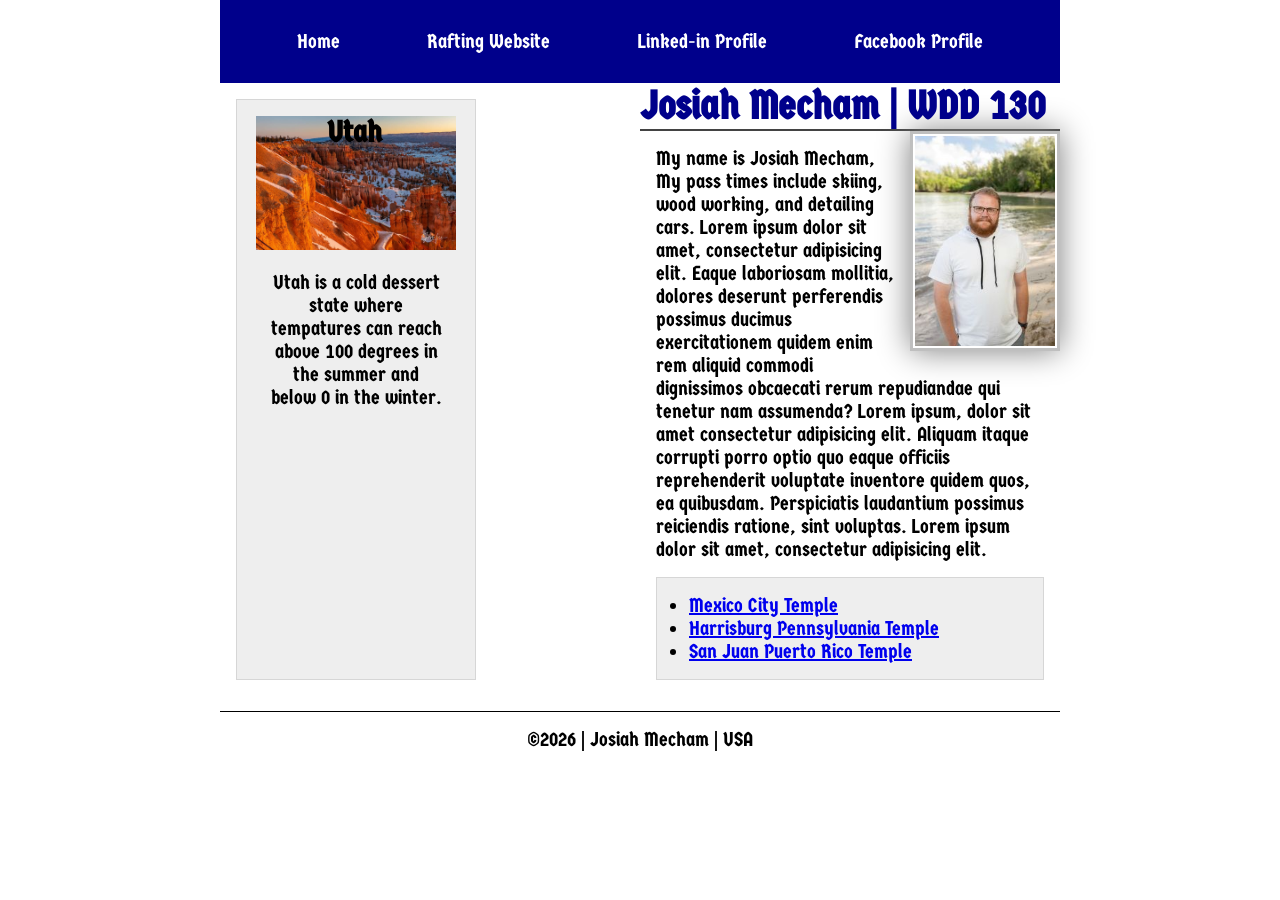
<file: index.html>
<!-- 11/11/26 -->
<!DOCTYPE html>
<html lang="en">

<head>
    <meta charset="UTF-8">
    <meta name="viewport" content="width=device-width, initial-scale=1.0">
    <title>Josiah Mecham | WDD 130</title>
    <meta name="description" content="Home page of Josiah Mecham WDD 130 the purpose of this page is to practice webdesign">
    <meta name="author" content="Josiah Mecham">
    <link rel="stylesheet" href="styles/styles.css">
    <link rel="preconnect" href="https://fonts.googleapis.com">
    <link rel="preconnect" href="https://fonts.gstatic.com" crossorigin>
    <link href="https://fonts.googleapis.com/css2?family=Germania+One&display=swap" rel="stylesheet">
</head>

<body>
    <header>
        <nav>
            <a href="#">Home</a>
            <a href="wwr/">Rafting Website</a>
            <a href="https://linkedin.com">Linked-in Profile</a>
            <a href="https://facebook.com">Facebook Profile</a>

        </nav>
    </header>
    <div class="grid">
    <main>
        <h1>Josiah Mecham | WDD 130</h1>
        <img src="images/profile.jpg" alt="Josiah Mecham." width="200">
        <p>My name is Josiah Mecham, My pass times include skiing, wood working, and detailing cars. Lorem ipsum dolor sit amet, consectetur adipisicing elit. Eaque laboriosam mollitia, dolores deserunt perferendis possimus ducimus exercitationem quidem enim rem aliquid commodi dignissimos obcaecati rerum repudiandae qui tenetur nam assumenda? Lorem ipsum, dolor sit amet consectetur adipisicing elit. Aliquam itaque corrupti porro optio quo eaque officiis reprehenderit voluptate inventore quidem quos, ea quibusdam. Perspiciatis laudantium possimus reiciendis ratione, sint voluptas. Lorem ipsum dolor sit amet, consectetur adipisicing elit.</p>
        <ul class="box indent">
            <li><a href="https://churchofjesuschristtemples.org/mexico-city-mexico-temple/" target="_blank">Mexico City Temple</a></li>
            <li><a href="https://churchofjesuschristtemples.org/harrisburg-pennsylvania-temple/" target="_blank">Harrisburg Pennsylvania Temple</a></li>
            <li><a href="https://churchofjesuschristtemples.org/san-juan-puerto-rico-temple/" target="_blank">San Juan Puerto Rico Temple</a></li>
        </ul>
    </main>
    <aside class="box">
        <h2>Utah</h2>
        <img src="images/brycesnowridgecompressed.jpg" alt="Red rocks covered in snow">
        <p>Utah is a cold dessert state where tempatures can reach above 100 degrees in the summer and below 0 in the winter. </p>
    </aside>
    </div>
    <footer>
        <p>©️2026 | Josiah Mecham | USA</p>
    </footer>

</body>

</html>
</file>
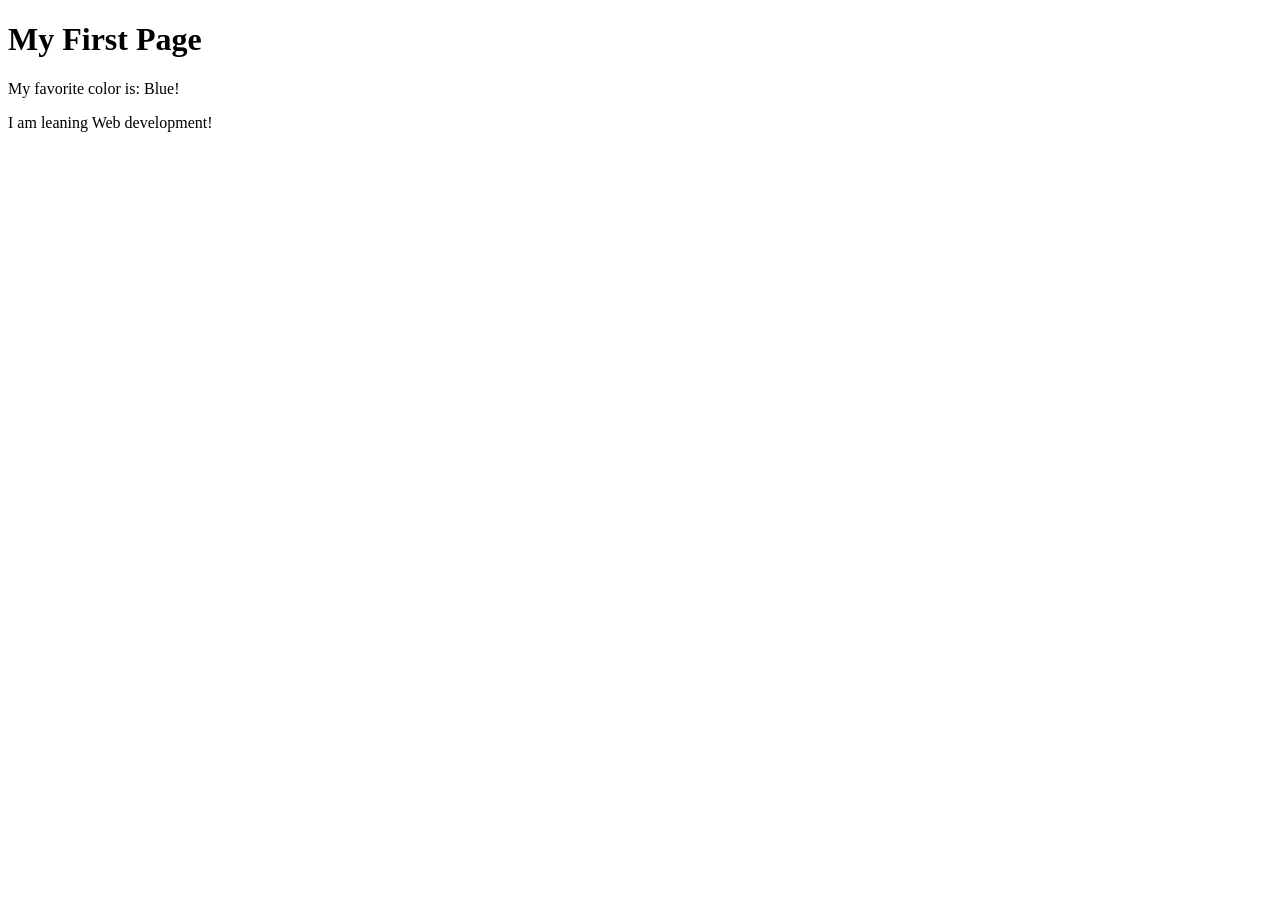
<file: week01/first-page.html>
<!DOCTYPE html>
<html lang="en">

<head>
    <meta charset="UTF-8">
    <meta name="viewport" content="width=device-width, initial-scale=1.0">
    <title>My First Page</title>
</head>

<body>
    <h1>My First Page</h1>
    <p>My favorite color is: Blue!</p>
    <p>I am leaning Web development!</p>
</body>

</html>
</file>
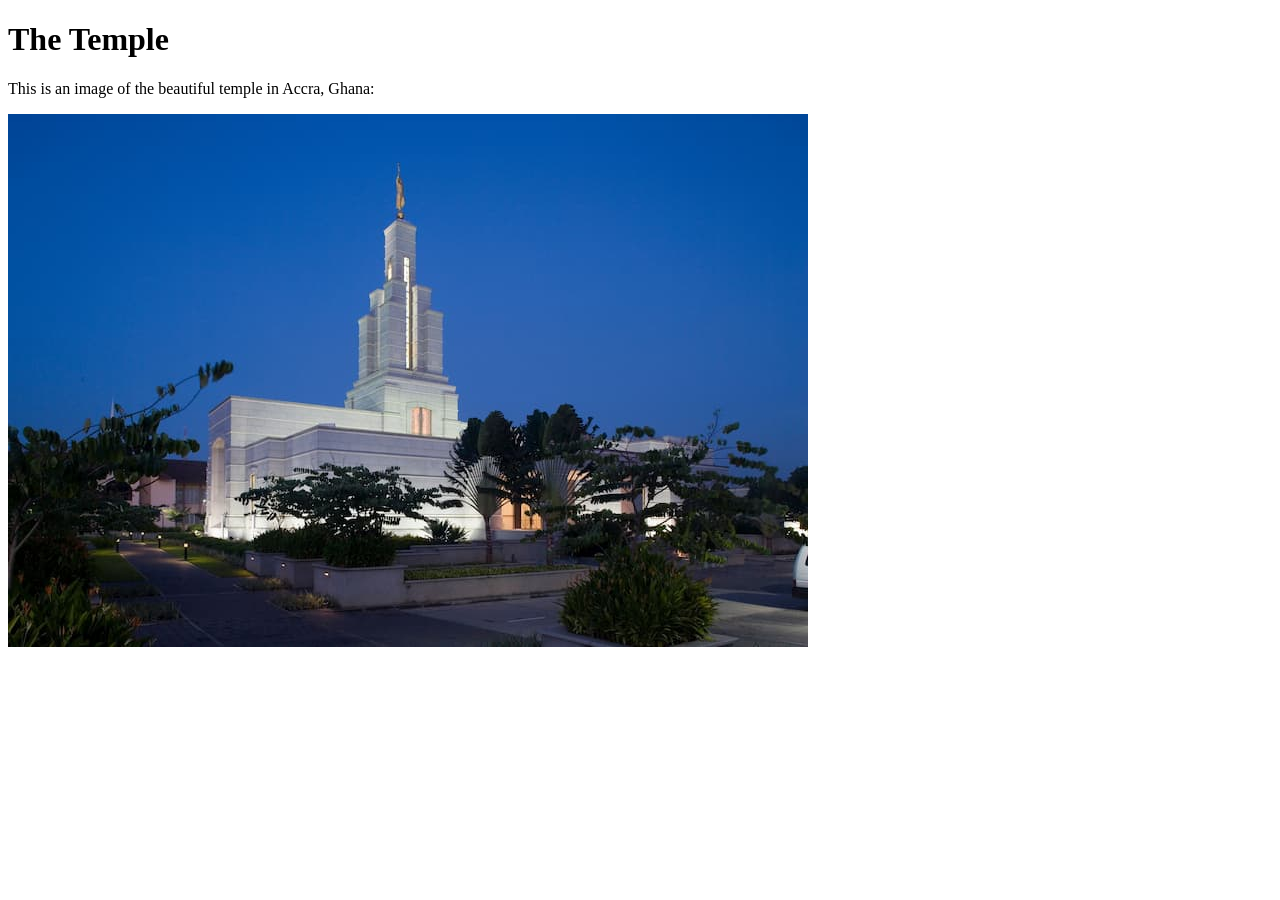
<file: week01/images-solution.html>
<!DOCTYPE html>
<html lang="en">

<head>
    <meta charset="UTF-8">
    <meta name="viewport" content="width=device-width, initial-scale=1.0">
    <title>Temple Image</title>
</head>

<body>
    <h1>The Temple</h1>
    <p>This is an image of the beautiful temple in Accra, Ghana:</p>
    <img src="images/temple-small.jpg" alt="The Accra Ghana Temple">

</body>

</html>
</file>
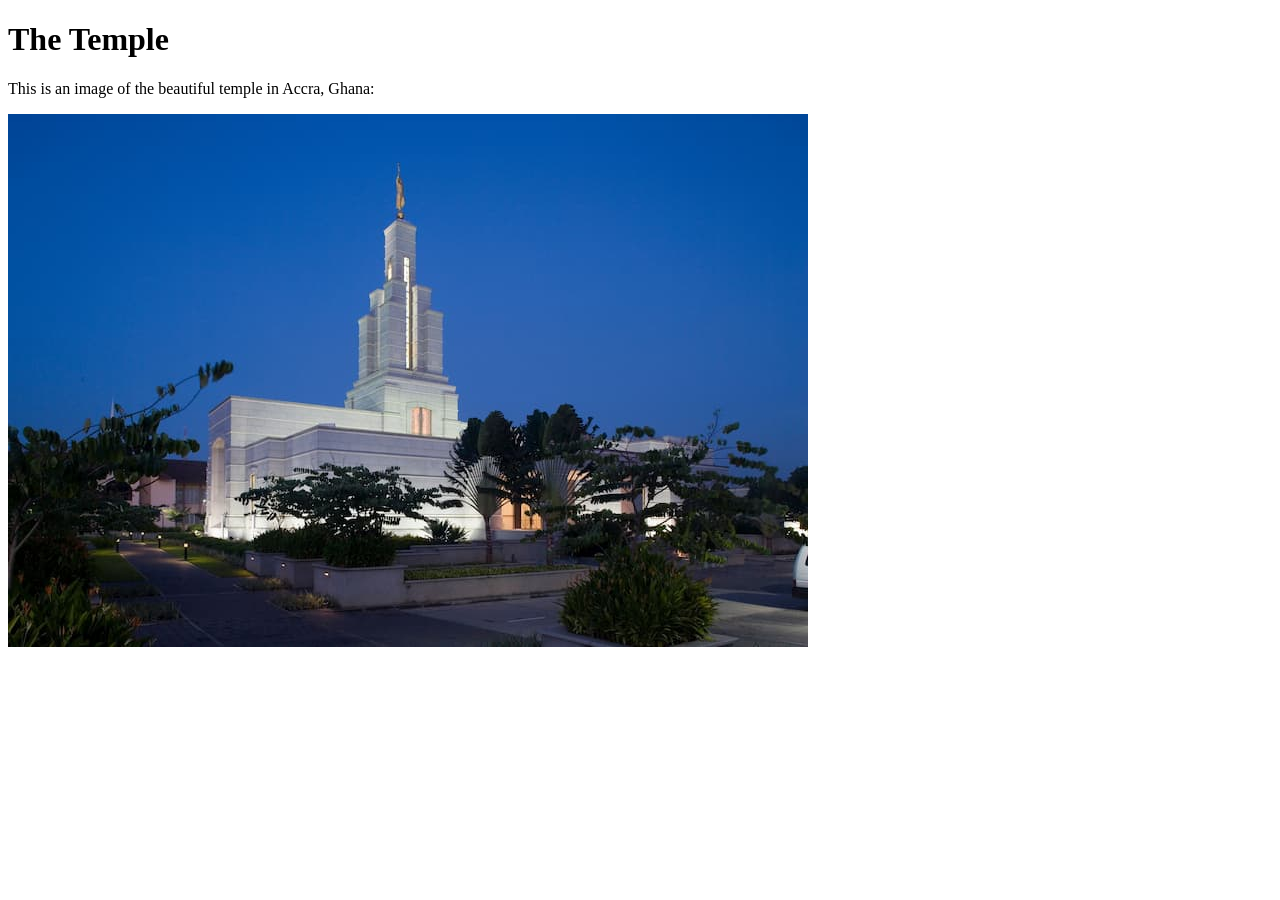
<file: week01/images.html>
<!DOCTYPE html>
<html lang="en">

<head>
    <meta charset="UTF-8">
    <meta name="viewport" content="width=device-width, initial-scale=1.0">
    <title>Temple Image</title>
</head>

<body>
    <h1>The Temple</h1>
    <p>This is an image of the beautiful temple in Accra, Ghana:</p>
    <img src="images/temple-small.jpg" alt="The Accra Ghana Temple" width="800" height="533">

</body>

</html>
</file>
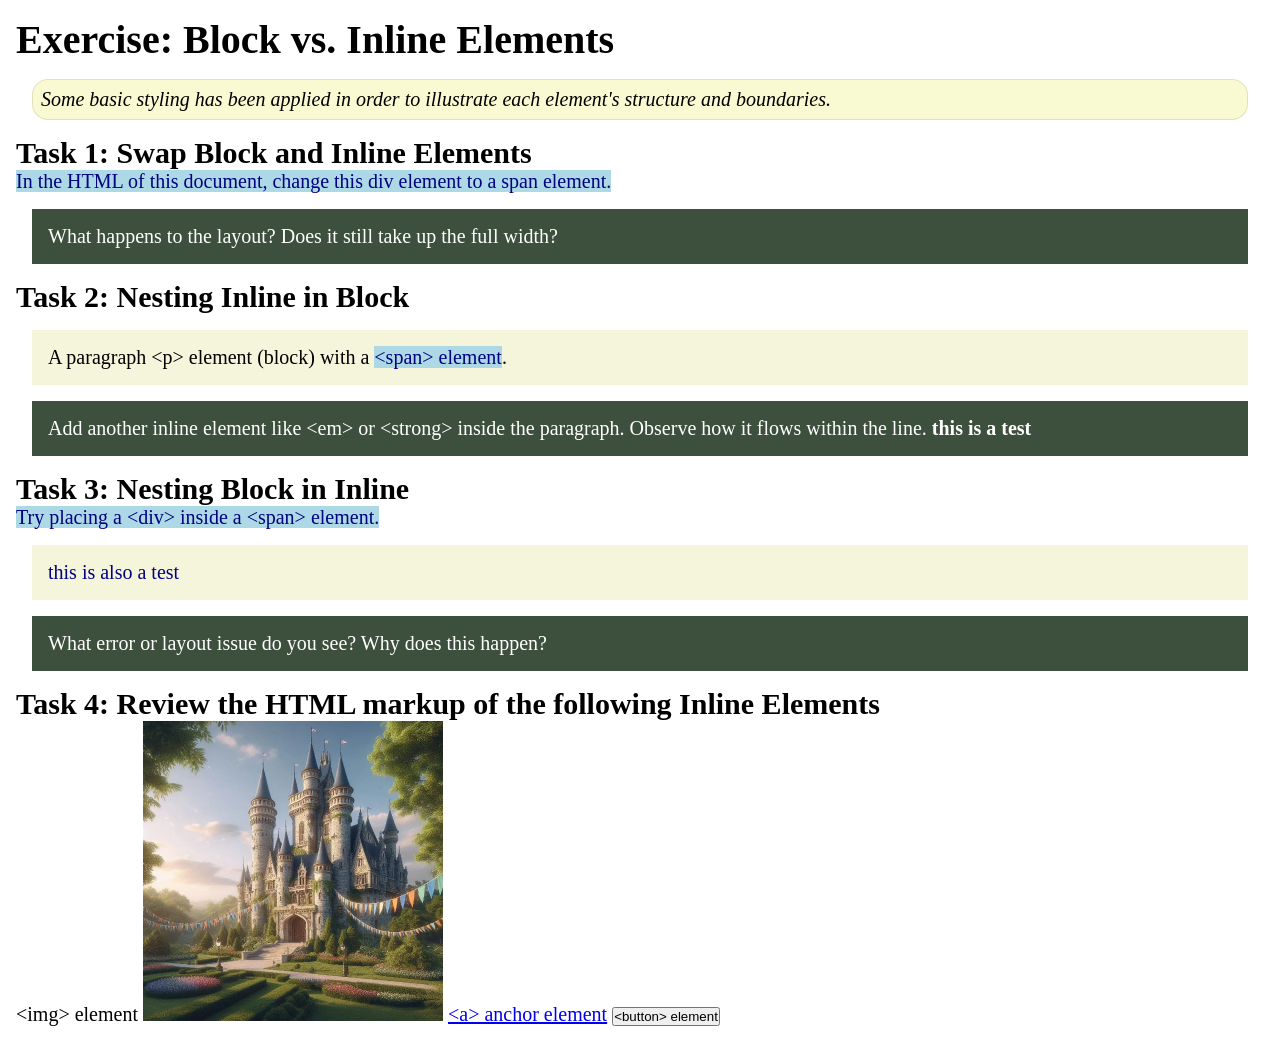
<file: week02/block-vs-inline.html>
<!DOCTYPE html>
<html lang="en">

<head>
    <meta charset="UTF-8">
    <meta name="viewport" content="width=device-width, initial-scale=1.0">
    <title>Exercise: Block vs. Inline Elements</title>
    <link rel="stylesheet" href="styles/block-vs-inline.css">
</head>

<body>
    <main>
        <h1>Exercise: Block vs. Inline Elements</h1>
        <p class="note">Some basic styling has been applied in order to illustrate each element's structure and boundaries.</p>

        <h2>Task 1: Swap Block and Inline Elements</h2>
        <span>In the HTML of this document, change this div element to a span element.</span>

        <p class="question">What happens to the layout? Does it still take up the full width?</p>

        <h2>Task 2: Nesting Inline in Block</h2>
        <p>A paragraph &lt;p&gt; element (block) with a <span>&lt;span&gt; element</span>.</p>
        <p class="question">Add another inline element like &lt;em&gt; or &lt;strong&gt; inside the paragraph. Observe how it flows within the line. <strong>this is a test</strong></p>

        <h2>Task 3: Nesting Block in Inline</h2>
        <span>Try placing a &lt;div&gt; inside a &lt;span&gt; element. <div>this is also a test</div></span>
        <p class="question">What error or layout issue do you see? Why does this happen?</p>

        <h2>Task 4: Review the HTML markup of the following Inline Elements</h2>
        &lt;img&gt; element
        <img src="images/castle.webp" alt="placeholder image (images are inline)" width="300" height="300">
        <a href="https://churchofjesuschrist.org">&lt;a&gt; anchor element</a>
        <button type="button">&lt;button&gt; element</button>
    </main>
</body>

</html>
</file>
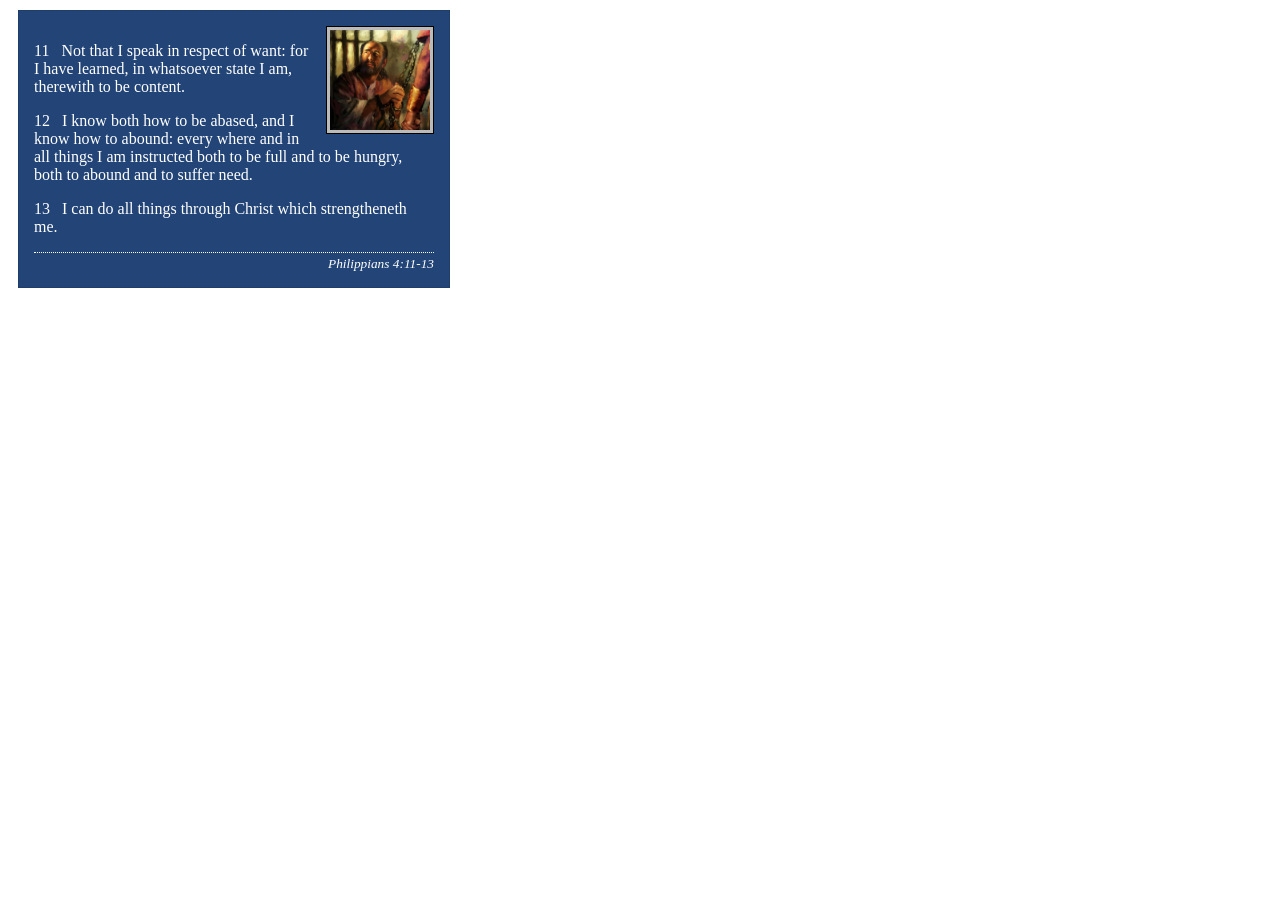
<file: week02/box-model-solution.html>
<!DOCTYPE html>
<html lang="en">

<head>
    <meta charset="UTF-8">
    <meta name="viewport" content="width=device-width, initial-scale=1.0">
    <title>Box Model Activity</title>
    <link rel="stylesheet" href="styles/box-model-solution.css">
</head>

<body>
    <main>
        <div class="callout">
            <img src="images/apostle-paul-imprisoned.webp" alt="Paul the Apostle - Imprisoned in Rome" width="200" height="200">
            <blockquote>
                <p>11 &nbsp; Not that I speak in respect of want: for I have learned, in whatsoever state I am, therewith to be content.</p>
                <p>12 &nbsp; I know both how to be abased, and I know how to abound: every where and in all things I am instructed both to be full and to be hungry, both to abound and to suffer need.</p>
                <p>13 &nbsp; I can do all things through Christ which strengtheneth me.</p>
            </blockquote>
            <cite>Philippians 4:11-13</cite>
        </div>
    </main>
</body>

</html>
</file>
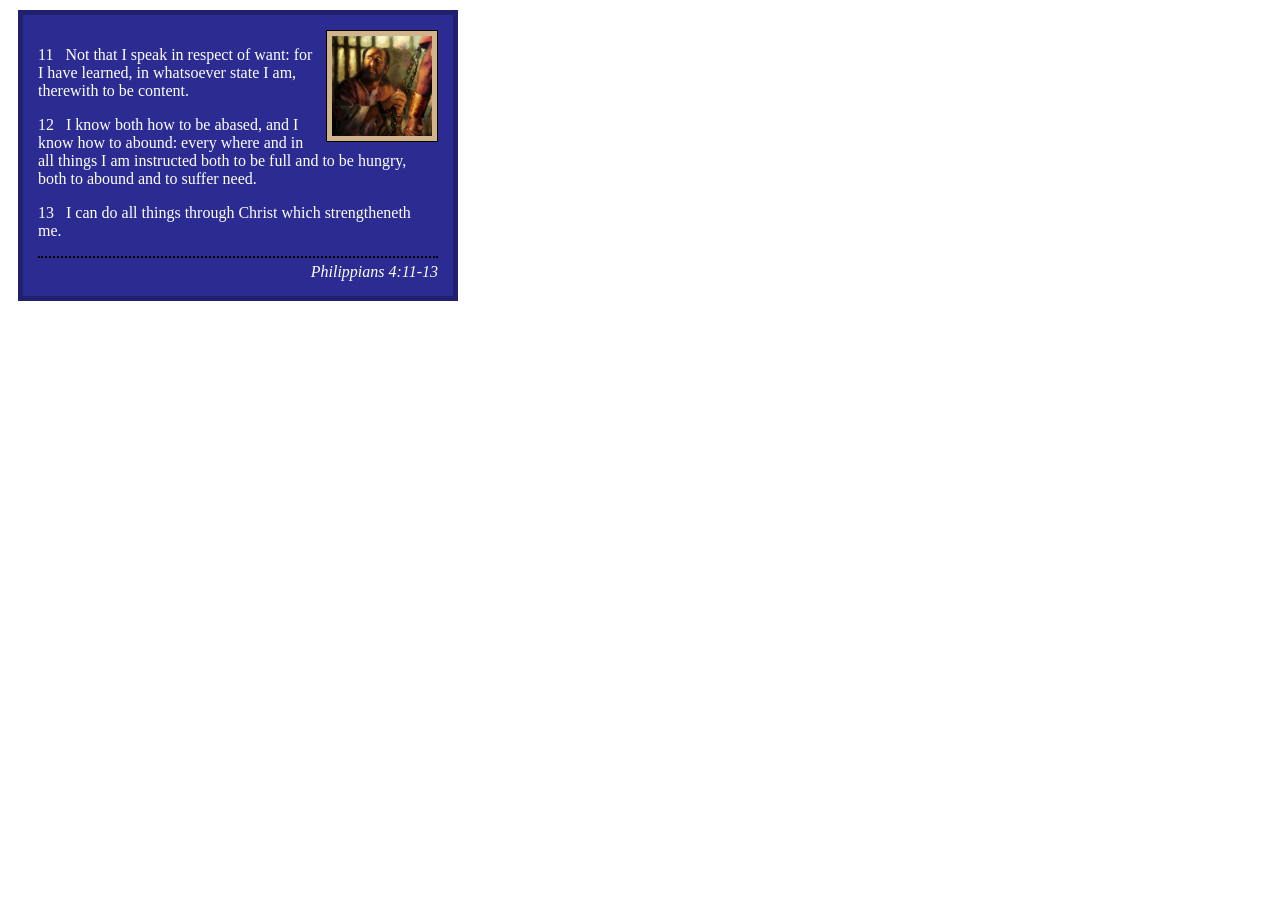
<file: week02/box-model.html>
<!DOCTYPE html>
<html lang="en">

<head>
    <meta charset="UTF-8">
    <meta name="viewport" content="width=device-width, initial-scale=1.0">
    <title>Box Model Activity</title>
    <link rel="stylesheet" href="styles/box-model.css">
</head>

<body>
    <main>
        <div class="callout">
            <img src="images/apostle-paul-imprisoned.webp" alt="Paul the Apostle - Imprisoned in Rome" width="200" height="200">
            <blockquote>
                <p>11 &nbsp; Not that I speak in respect of want: for I have learned, in whatsoever state I am, therewith to be content.</p>
                <p>12 &nbsp; I know both how to be abased, and I know how to abound: every where and in all things I am instructed both to be full and to be hungry, both to abound and to suffer need.</p>
                <p>13 &nbsp; I can do all things through Christ which strengtheneth me.</p>
            </blockquote>
            <cite>Philippians 4:11-13</cite>
        </div>
    </main>
</body>

</html>
</file>
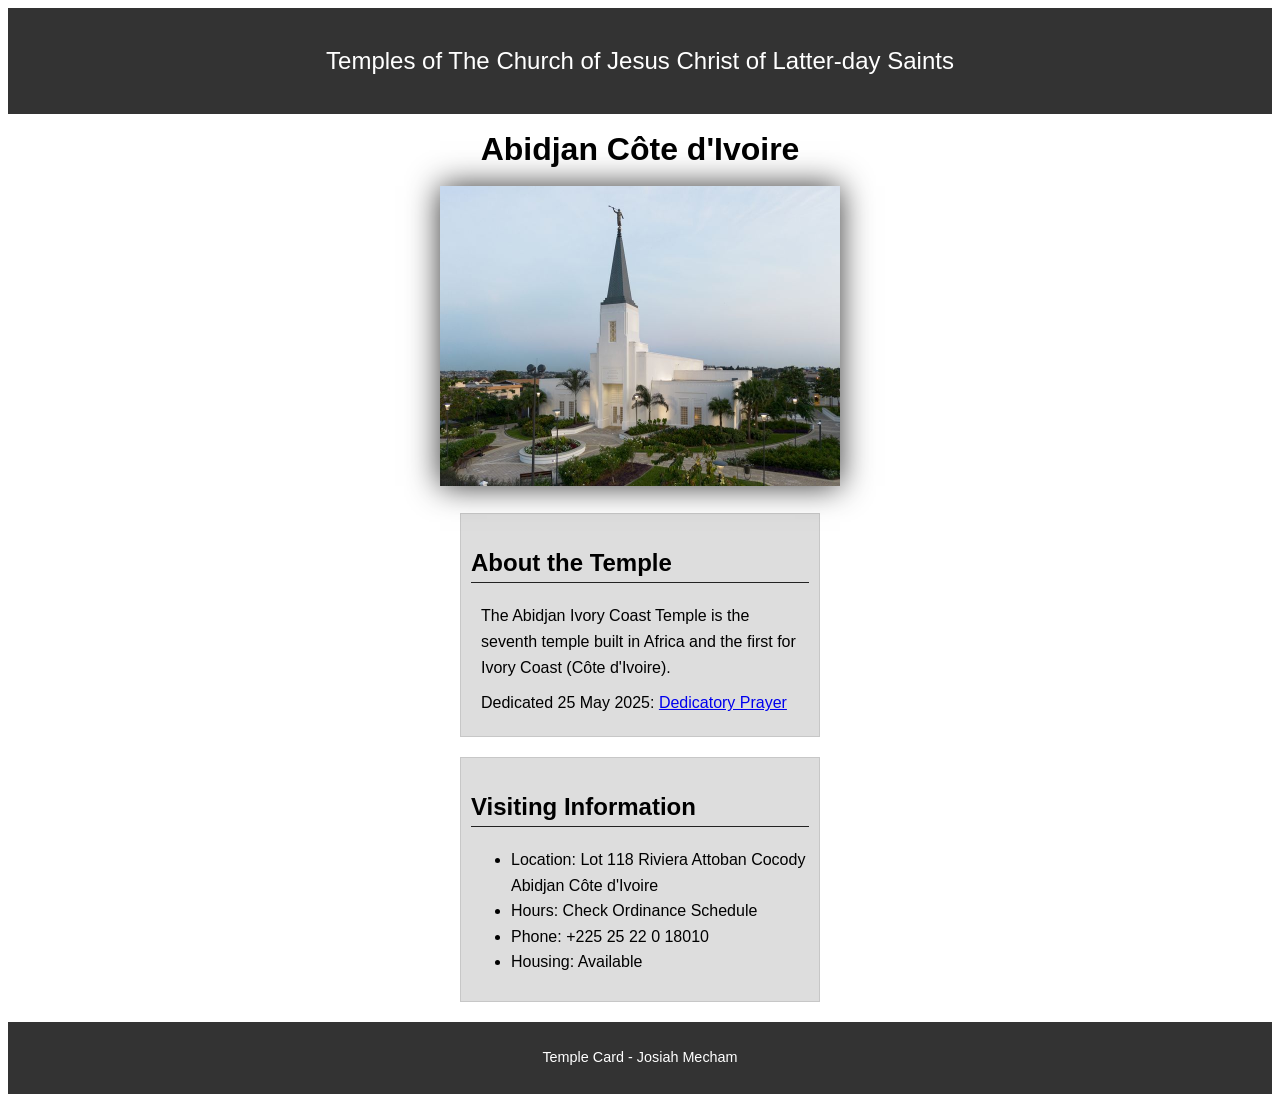
<file: week02/temple.html>
<!DOCTYPE html>
<html lang="en">

<head>
    <meta charset="UTF-8">
    <meta name="viewport" content="width=device-width, initial-scale=1.0">
    <title>Temple Card - Abidjan Côte d'Ivoire</title>
    <link rel="stylesheet" href="styles/temple.css">
</head>

<body>
    <header>
        <p>Temples of The Church of Jesus Christ of Latter-day Saints</p>
    </header>
    <main>
        <h1>Abidjan Côte d'Ivoire</h1>
        <picture>
            <img src="images/abidjan-ivory-coast.jpeg" alt="Abidjan Côte d'Ivoire Temple">
        </picture>
        <section>
            <h2>About the Temple</h2>
            <p>The Abidjan Ivory Coast Temple is the seventh temple built in Africa and the first for Ivory Coast (Côte d'Ivoire).</p>
            <p>Dedicated 25 May 2025: <a href="https://www.churchofjesuschrist.org/temples/dedicatory-prayer/abidjan-ivory-coast-temple/2025-05-25?lang=eng" target="_blank" rel="noopener noreferrer">Dedicatory Prayer</a></p>
        </section>
        <section>
            <h2>Visiting Information</h2>
            <ul>
                <li>Location: Lot 118 Riviera Attoban Cocody Abidjan Côte d'Ivoire</li>
                <li>Hours: Check Ordinance Schedule</li>
                <li>Phone: +225 25 22 0 18010</li>
                <li>Housing: Available</li>
            </ul>
        </section>
    </main>
    <footer>
        <p>Temple Card - Josiah Mecham</p>
    </footer>
</body>

</html>
</file>
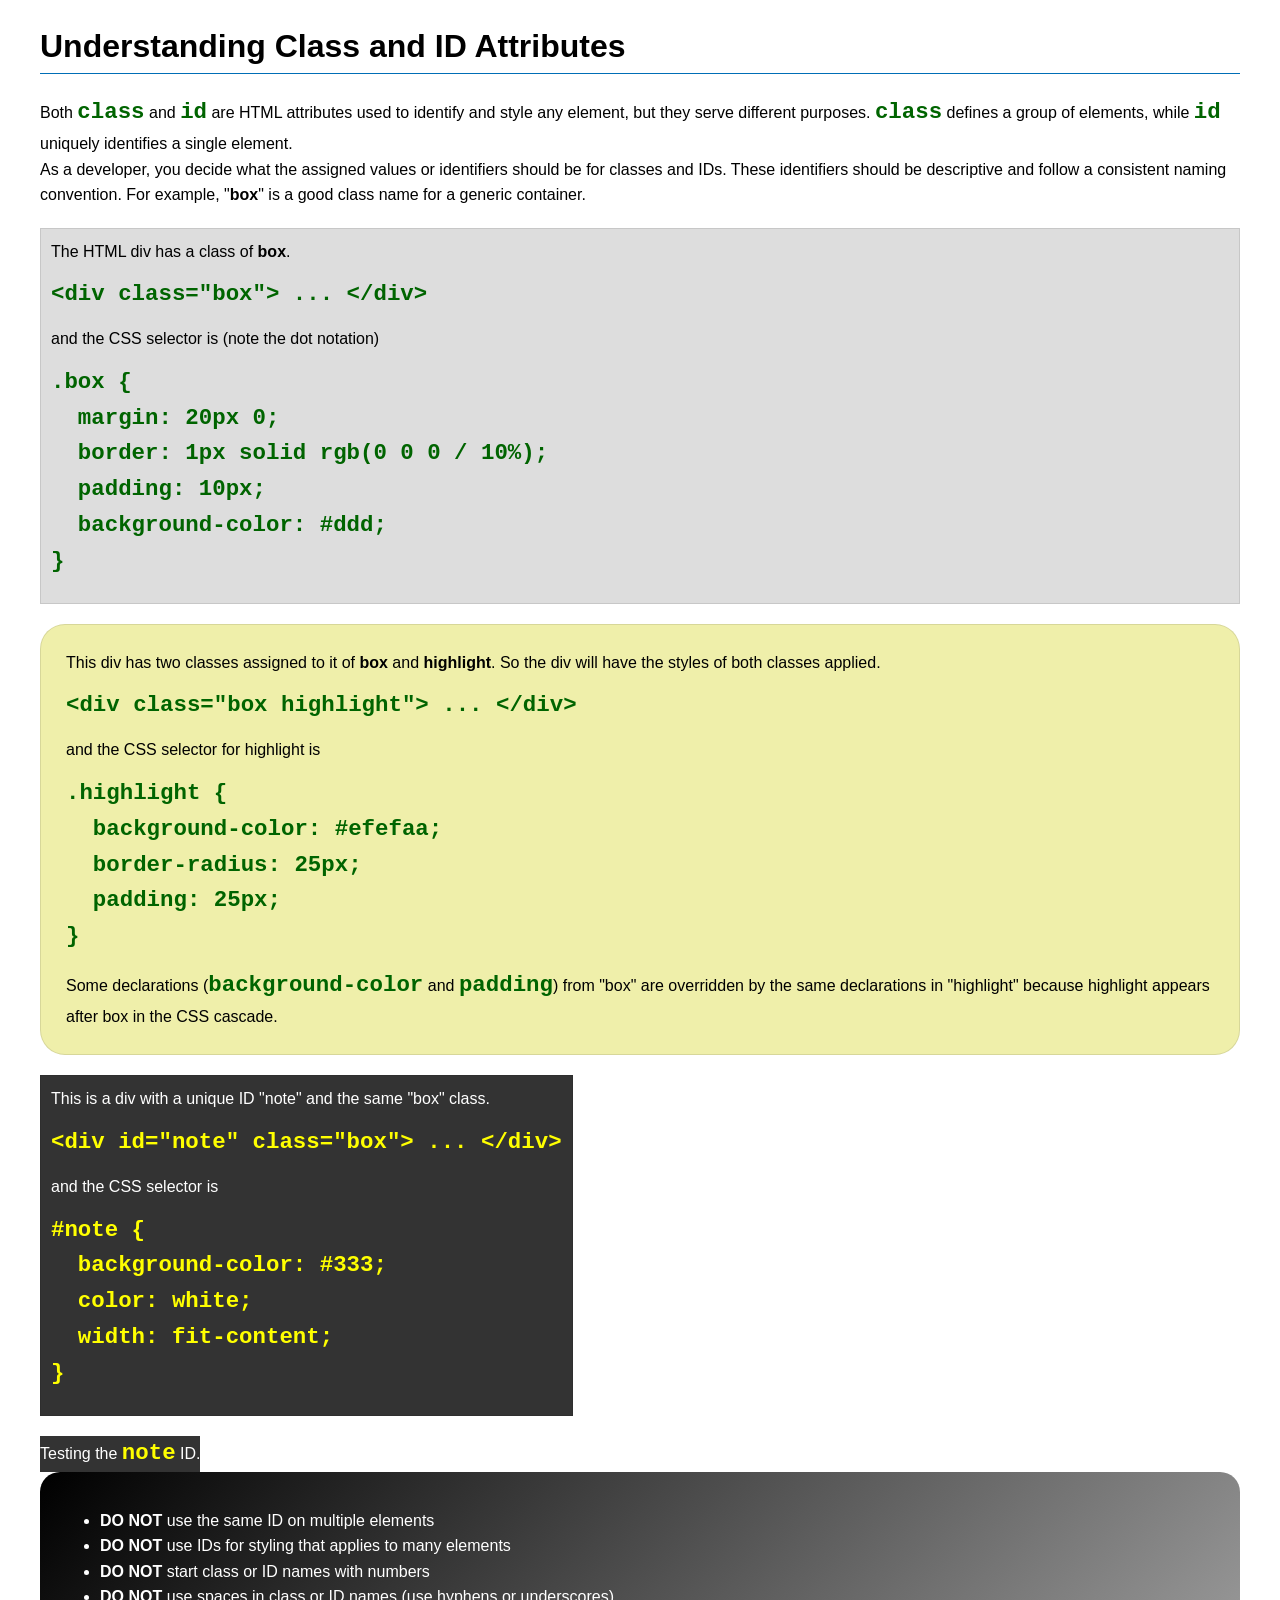
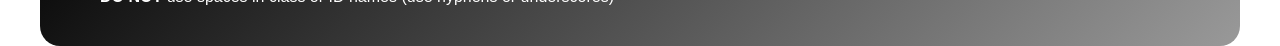
<file: week03/class-and-id.html>
<!DOCTYPE html>
<html lang="en">

<head>
    <meta charset="UTF-8">
    <meta name="viewport" content="width=device-width, initial-scale=1.0">
    <title>Class vs ID Attributes</title>
    <link rel="stylesheet" href="styles/class-and-id.css">
</head>

<body>
    <h1>Understanding Class and ID Attributes</h1>
    <p>Both <code>class</code> and <code>id</code> are HTML attributes used to identify and style any element, but they serve different purposes. <code>class</code> defines a group of elements, while <code>id</code> uniquely identifies a single element.</p>
    <p>As a developer, you decide what the assigned values or identifiers should be for classes and IDs. These identifiers should be descriptive and follow a consistent naming convention. For example, "<strong>box</strong>" is a good class name for a generic container.</p>
    <div class="box">
        <p>The HTML div has a class of <strong>box</strong>.</p>
        <pre><code class="html">&lt;div class="box"&gt; ... &lt;/div&gt;</code></pre>
        and the CSS selector is (note the dot notation)
        <pre><code class="css">.box {
  margin: 20px 0;
  border: 1px solid rgb(0 0 0 / 10%);
  padding: 10px;
  background-color: #ddd; 
}</code></pre>
    </div>

    <div class="box highlight">
        <p>This div has two classes assigned to it of <strong>box</strong> and <strong>highlight</strong>. So the div will have the styles of both classes applied.</p>
        <pre><code class="html">&lt;div class="box highlight"&gt; ... &lt;/div&gt;</code></pre>
        and the CSS selector for highlight is
        <pre><code class="css">.highlight {
  background-color: #efefaa;
  border-radius: 25px;
  padding: 25px;
}</code></pre>
        <p>Some declarations (<code>background-color</code> and <code>padding</code>) from "box" are overridden by the same declarations in "highlight" because highlight appears after box in the CSS cascade.</p>
    </div>

    <div id="note" class="box">
        <p>This is a div with a unique ID "note" and the same "box" class.</p>
        <pre><code class="html">&lt;div id="note" class="box"&gt; ... &lt;/div&gt;</code></pre>
        and the CSS selector is
        <pre><code class="css">#note {
  background-color: #333;
  color: white;
  width: fit-content;
}</code></pre>
    </div>

    <div id="note">
        <p>Testing the <code>note</code> ID.</p>
    </div>

    <section id="best-practice">
        <ul>
            <li><strong>DO NOT</strong> use the same ID on multiple elements</li>
            <li><strong>DO NOT</strong> use IDs for styling that applies to many elements</li>
            <li><strong>DO NOT</strong> start class or ID names with numbers</li>
            <li><strong>DO NOT</strong> use spaces in class or ID names (use hyphens or underscores)</li>
        </ul>
    </section>

</body>

</html>
</file>
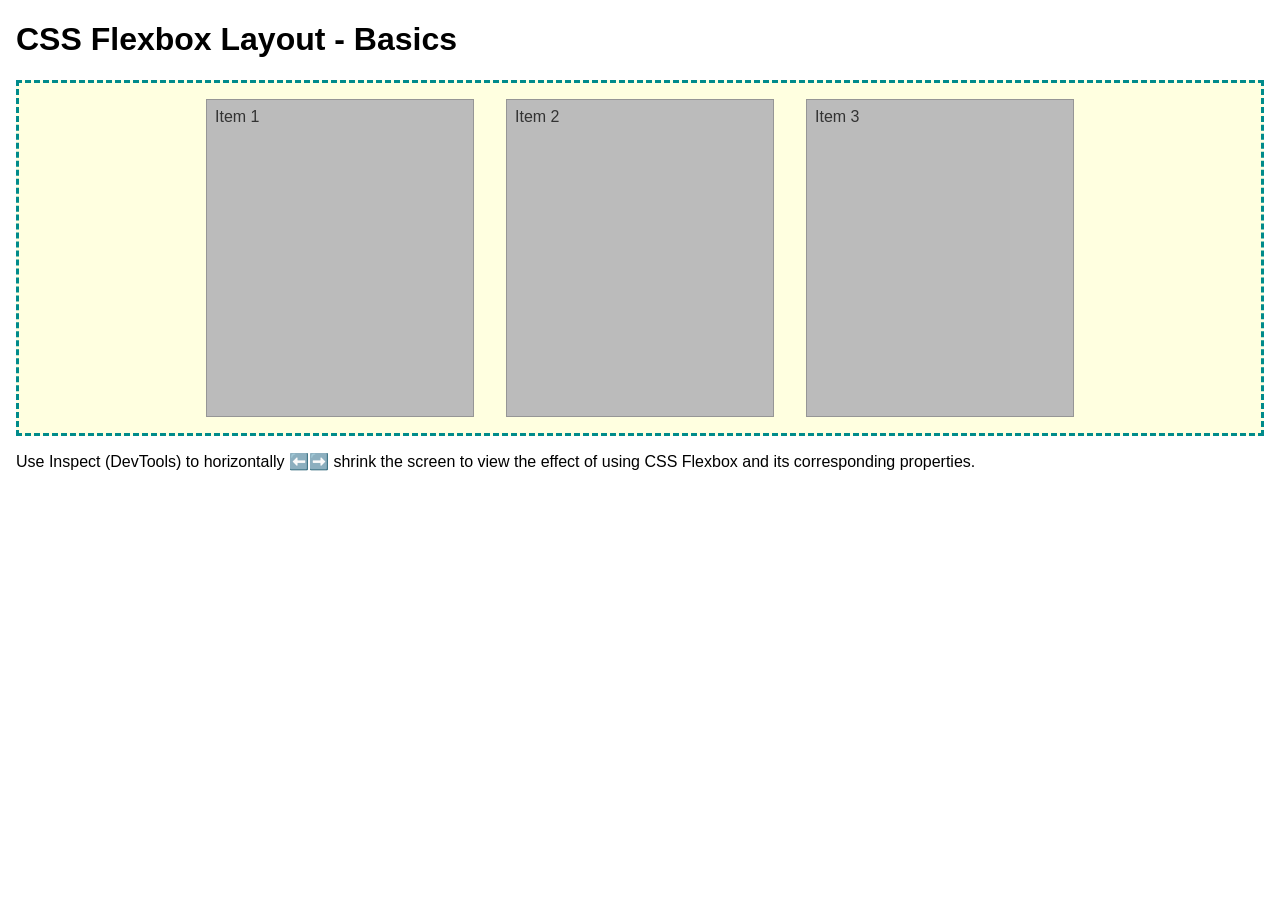
<file: week04/flexbox-layout.html>
<!DOCTYPE html>
<html lang="en">

<head>
    <meta charset="UTF-8">
    <meta name="viewport" content="width=device-width, initial-scale=1.0">
    <title>CSS Flexbox Layout - Basics</title>
    <link rel="stylesheet" href="styles/flexbox.css">
</head>

<body>
    <main>
        <h1>CSS Flexbox Layout - Basics</h1>
        <div class="flex-container">
            <div class="flex-item item1">Item 1</div>
            <div class="flex-item item2">Item 2</div>
            <div class="flex-item item3">Item 3</div>
        </div>
        <p>Use Inspect (DevTools) to horizontally ⬅️➡️ shrink the screen to view the effect of using CSS Flexbox and its corresponding properties.</p>
    </main>
</body>

</html>
</file>
<file: styles/styles.css>
* {
    margin: 0;
    padding: 0;
    box-sizing: border-box;

}

:root {
    --background-color: darkblue;
    --border: 3px solid rgb(0 0 0/ 25%);

}

header,
footer,
.grid {
    max-width: 840px;
    margin: 0 auto;
}

body {
    font-size: 20px;
    font-family: Germania One, Arial, sans-serif;
}

nav {
    background-color: var(--background-color);
    padding: 10px;
    display: flex;
    justify-content: space-evenly;
    align-items: center;
}

nav a {
    color: white;
    display: block;
    padding: 20px;
    text-decoration: none;
}

h1 {
    color: var(--background-color);
    border-bottom: 2px solid rgba(0, 0, 0, 0.736);
}

main img {
    width: 150px;
    height: auto;
    border: var(--border);
    padding: 2px;
    box-shadow: 0 0 30px gray;
    float: right;
    margin: 0 0 1rem 1rem;
}

p {
    padding: 0;
    margin: 1rem;
}

main {
    max-width: 600px;
    grid-column: 2/3;
}

aside {
    width: 15rem;
    margin: 1rem;
    border: var(--border);
    padding: 5px;
    background-color: seagreen;
    color: white;
    text-align: center;
    position: relative;
    grid-column: 1/2;
    grid-row: 1/2;
}

aside img {
    width: 200px;
    height: auto;
}

aside h2 {
    position: absolute;
    top: 15px;
    left: 90px;

}

footer {
    margin-top: 15px;
    border-top: 1px solid black;
    text-align: center;
}

/* Class selectors */
.box {
    margin: 1rem;
    border: 1px solid rgba(0, 0, 0, .1);
    padding: 1rem;
    background-color: #eee;
    color: #000;
}

.indent {
    padding-left: 2rem;
}

.grid {
    display: grid;
    grid-template-columns: 1fr 1fr;
}
</file>
<file: week02/styles/block-vs-inline.css>
* {
    margin: 0;
    padding: 0;
}

body {
    font-size: 20px;
    margin: 1rem;
}

p,
div {
    background-color: beige;
    margin: 1rem;
    padding: 1rem;
}

span {
    color: navy;
    background-color: lightblue;
}

code {
    margin: 0;
    padding: 0;
    color: green;
    font-size: 1.2rem;
}

.note {
    font-style: italic;
    background-color: lightgoldenrodyellow;
    border-radius: 1rem;
    border: 1px solid rgb(0 0 0 / 10%);
    margin: 1rem;
    padding: .5rem;
}

.question {
    background-color: #3d503d;
    color: #fff;
}
</file>
<file: week02/styles/box-model-solution.css>
.callout {
    max-width: 400px;
    margin: 10px;
    border: 1px solid rgb(0 0 0 / 10%);
    padding: 15px;
    background-color: #247;
    color: #fff;
}

.callout img {
    float: right;
    margin: 0 0 10px 15px;
    border: 1px solid #000;
    padding: 3px;
    background-color: #bbb;
    width: 100px;
    height: auto;
}

blockquote {
    margin: 0;
}

cite {
    display: block;
    border-top: 1px dotted #fff;
    padding-top: 3px;
    text-align: right;
    font-size: smaller;
}
</file>
<file: week02/styles/box-model.css>
.callout {
    max-width: 400px;
    margin: 10px;
    border: 5px solid rgb(0 0 0 / 25%);
    padding: 15px;
    background-color: rgb(43, 43, 146);
    color: white;
}

.callout img {
    float: right;
    margin: 0 0 5px 10px;
    border: 1px solid black;
    padding: 5px;
    background-color: tan;
    width: 100px;
    height: auto;
}

blockquote {
    margin: 0;
}

cite {
    display: block;
    border-top: 2px dotted black;
    padding-top: 5px;
    text-align: right;
    font-size: smaller bold;
}
</file>
<file: week02/styles/temple.css>
body {
    font-family: Arial, sans-serif;
    line-height: 1.6;
}

header,
footer {
    background-color: #333;
    color: #fff;
    padding: 10px;
    text-align: center;
    font-size: 1.5rem;
}

main {
    width: 400px;
    margin: 0 auto;

}

h1 {
    margin: 10px;
    text-align: center;
}

h2 {
    border-bottom: 1px solid #222;
}

img {
    width: 100%;
    height: auto;
    box-shadow: 0 0 30px #333;
}

section {
    margin: 20px;
    border: 1px solid rgb(0 0 0 / 10%);
    padding: 10px;
    background-color: #ddd;
}

section p {
    margin: 10px;

}

footer {
    font-size: .9rem;
}
</file>
<file: week03/styles/class-and-id.css>
body {
    font-family: Arial, sans-serif;
    line-height: 1.6;
    margin: 0;
    padding: 0 40px;
}

h1 {
    border-bottom: 1px solid rgb(0 110 182);
    padding-bottom: 0;
}

p {
    margin: 0;
}

code {
    color: darkgreen;
    font-weight: 700;
    font-size: 1.4rem;
}

/* Class examples - can be reused */
.box {
    margin: 20px 0;
    border: 1px solid rgb(0 0 0 / 10%);
    padding: 10px;
    background-color: #ddd;
    /* this is shorthand for #dddddd */
}

.highlight {
    background-color: #efefaa;
    border-radius: 25px;
    padding: 25px;
}

/* ID examples - should be unique */

#note {
    background-color: #333;
    color: white;
    width: fit-content;
}

#note code {
    color: yellow;
}

#best-practice {
    background: linear-gradient(135deg, #000 0%, #999 100%);
    color: white;
    border-radius: 20px;
    padding: 20px;
}
</file>
<file: week04/styles/flexbox.css>
body {
    font-family: Helvetica, Arial, sans-serif;
    margin: 1rem;
}

.flex-container {
    border: 3px dashed darkcyan;
    background-color: lightyellow;
    display: flex;
    flex-wrap: wrap;
    justify-content: center;
    
}

.flex-item {
    width: 250px;
    margin: 1rem;
    border: 1px solid rgb(0 0 0 / 20%);
    padding: 0.5rem;
    background-color: #bbb;
    color: #333;
}

.item1 {
    min-height: 100px;
}

.item2 {
    min-height: 200px;
}

.item3 {
    min-height: 300px;
}
</file>
